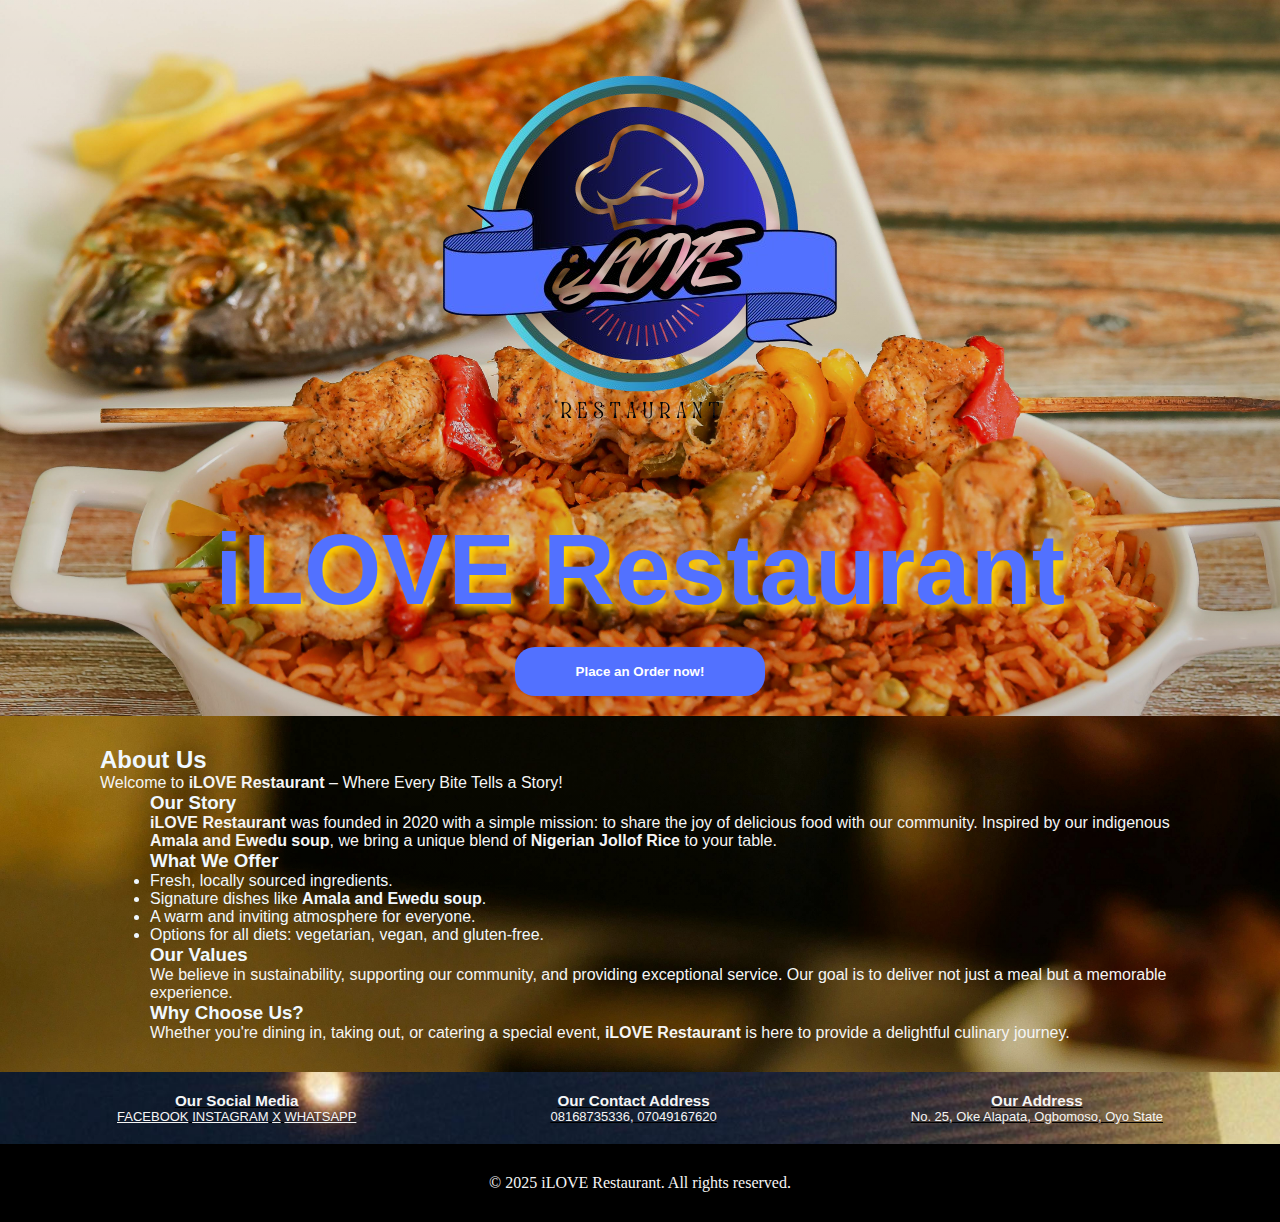
<file: index.html>
<!DOCTYPE html>
<html lang="en"><head><meta http-equiv="Content-Type" content="text/html; charset=UTF-8">
    
    <meta name="viewport" content="width=\, initial-scale=1.0">
    <title>iLOVE Restaurants</title>
    <link rel="icon" href="Images/Favicon of food.jpg">
    <link rel="stylesheet" href="style.css">
</head>
<body>
    <!-- header section -->
    <header>
        <img src="Images/My_restaurant_logo-removebg-preview.png" alt="my restaurant logo" width="500px" height="500px">
        <h1>iLOVE Restaurant</h1>
        <button>
            Place an Order now!
        </button>
    </header>
    <!-- herosection -->
    <section>
        <h2>About Us</h2>
        <p>Welcome to <strong>iLOVE Restaurant</strong> – Where Every Bite Tells a Story!</p>
        <div style="padding-left: 50px;">
            <h3>Our Story</h3>
            <p><b>iLOVE Restaurant</b> was founded in 2020 with a simple mission: to share the joy of delicious food with our community. Inspired by our indigenous <strong>Amala and Ewedu soup</strong>, we bring a unique blend of <strong>Nigerian Jollof Rice</strong> to your table.</p>
            <h3>What We Offer</h3>
            <ul>
                <li>Fresh, locally sourced ingredients.</li>
                <li>Signature dishes like <strong>Amala and Ewedu soup</strong>.</li>
                <li>A warm and inviting atmosphere for everyone.</li>
                <li>Options for all diets: vegetarian, vegan, and gluten-free.</li>
            </ul>
            
            <h3>Our Values</h3>
            <p>We believe in sustainability, supporting our community, and providing exceptional service. Our goal is to deliver not just a meal but a memorable experience.</p>
            
            <h3>Why Choose Us?</h3>
            <p>Whether you're dining in, taking out, or catering a special event, <b>iLOVE Restaurant</b> is here to provide a delightful culinary journey.</p>
        </div>
        </section>

                <!-- footer section -->
    <footer style="display: flex; justify-content: space-around; padding: 20px;">
        <div>
            <h3>Our Social Media</h3>
            <a href="https://www.facebook.com/" target="_blank">Facebook</a>
            <a href="https://www.instagram.com/" target="_blank">Instagram</a>
            <a href="https://www.x.com/" target="_blank">X</a>
            <a href="https://www.whatsapp.com/">Whatsapp</a>
        </div>

        <div>
            <h3>
                Our Contact Address
            </h3>
            <p style="text-align: center;">
                08168735336, 07049167620
            </p>
        </div>

        <div>
            <h3>
                Our Address
            </h3>
            <p>
                No. 25, Oke Alapata, Ogbomoso, Oyo State
            </p>
        </div>
        
    </footer>
    <div>
        <p style="text-align: center; background-color: black; padding: 30px;">&copy; 2025 iLOVE Restaurant. All rights reserved.</p>
    </div>
</body>
</html>
</file>
<file: style.css>
* {
    margin: 0;
    padding: 0;
    box-sizing: border-box;
}

body {
    background-color: bisque;
    background-image: linear-gradient(rgba(255, 228, 196, 0.8), rgba(0, 0, 0, 0.0.5)), url("Images/my\ lovely\ restaurant.jpg");
}

header {
    background-image:linear-gradient(rgba(0, 0, 0, 0.023), rgba(0, 0, 0, 0.2)), url("Images/Jollof\ Rice.jpg");
    background-color: wheat;
    color:#5271FF;
    font-family: 'Segoe UI', Tahoma, Geneva, Verdana, sans-serif;
    background-size: cover;
    text-align: center;
    text-size-adjust: 300px;
    font-size: 50px;
    text-decoration: solid;
    padding: auto;
    text-shadow: 5px 5px 10px gold;
    padding-bottom: 20px;
}

header button {
    background-color: #5271FF;
    color: white;
    padding: 17px;
    width: 250px;
    font-weight: bold;
    margin-top: 20px;
    text-align: center;
    border: none;
    border-radius: 20px;
}


section {
    background-color: wheat;
    background-size: cover;
    color: aliceblue;
    text-decoration: solid;
    font-family: 'Segoe UI', Tahoma, Geneva, Verdana, sans-serif;
    background-image: linear-gradient(rgba(0, 0, 0, 0.023), rgba(0, 0, 0, 0.2)), url("Images/Jollof\ rice\ 2.jpg");
    font-size: medium;
    padding: auto;
    padding: 30px 100px;
    justify-content: center;
    align-items: center;
}
footer {
    background-color: wheat;
    background-size: cover;
    background-image: url("Images/Restaurant.jpg");
    text-align: center;
    font-weight: lighter;
    text-decoration: underline;
    font-size: small;
    font-family: 'Lucida Sans', 'Lucida Sans Regular', 'Lucida Grande', 'Lucida Sans Unicode', Geneva, Verdana, sans-serif;
    padding: 20px 10px;
}
footer h3 {
    text-align: center;
    color: whitesmoke;
    text-decoration: none;
}
footer a {
    color: whitesmoke;
    text-transform: uppercase;
    font-weight: lighter;
}
p {
    color: whitesmoke;
}
</file>
